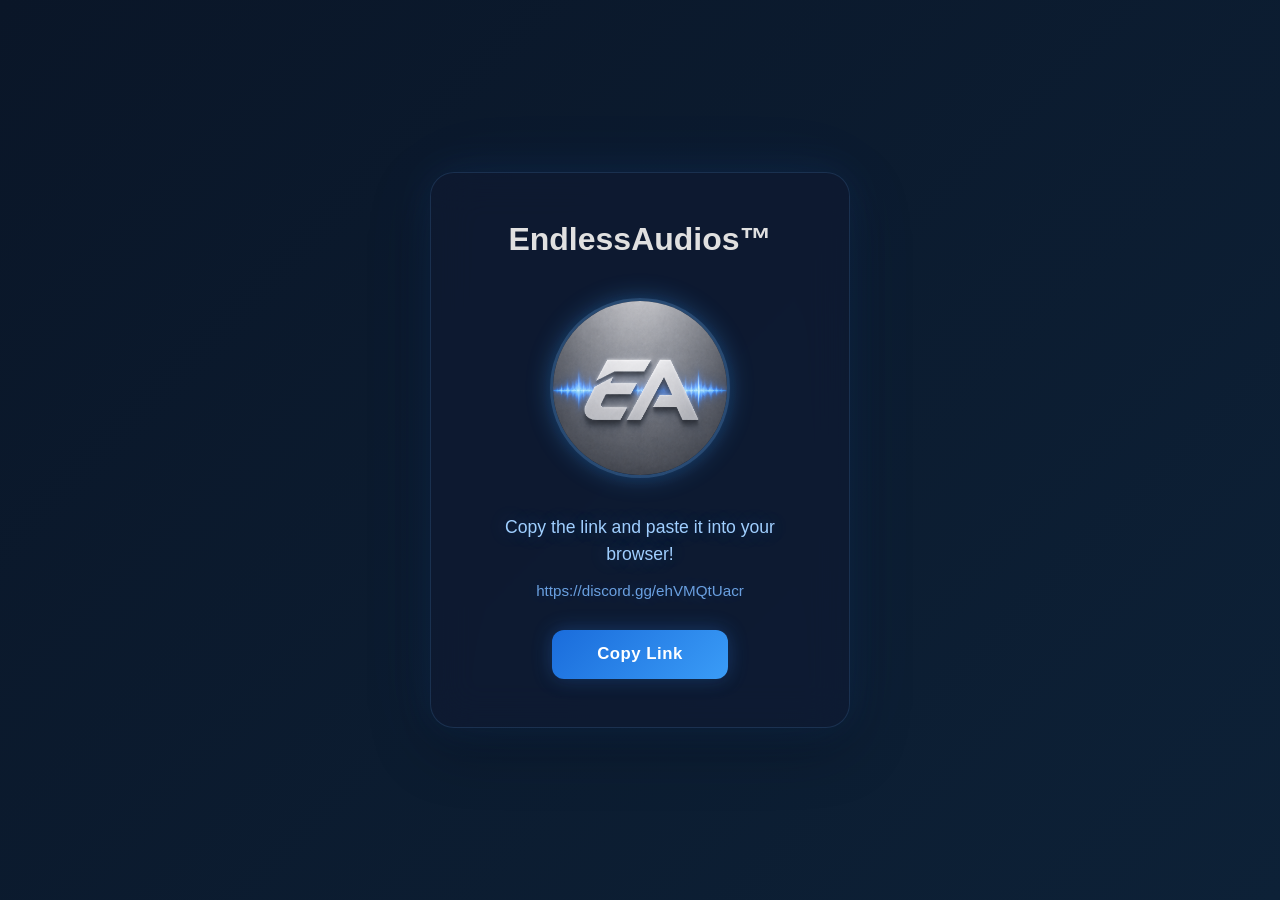
<file: index.html>
<!DOCTYPE html>
<html lang="de">
<head>
  <meta charset="UTF-8">
  <meta name="viewport" content="width=device-width, initial-scale=1.0">
  <title>Discord Invite</title>
  <link rel="stylesheet" href="style.css">
</head>
<body>
  <div class="container">
    <div class="card">
      <h1 class="title">EndlessAudios™</h1>
      <div class="image-wrapper">
        <img src="logo.png" alt="Profile" class="profile-image">
      </div>
      <p class="instruction">Copy the link and paste it into your browser!</p>
      <p class="link-display">https://discord.gg/ehVMQtUacr</p>
      <button id="copy-btn" class="copy-btn" onclick="copyLink()">Copy Link</button>
    </div>
  </div>

  <script>
    function copyLink() {
      const btn = document.getElementById('copy-btn');
      navigator.clipboard.writeText('https://discord.gg/ehVMQtUacr').then(function() {
        btn.textContent = 'Copied to Clipboard';
        btn.classList.add('copied');
        setTimeout(function() {
          btn.textContent = 'Copy Link';
          btn.classList.remove('copied');
        }, 2500);
      });
    }
  </script>
</body>
</html>
</file>
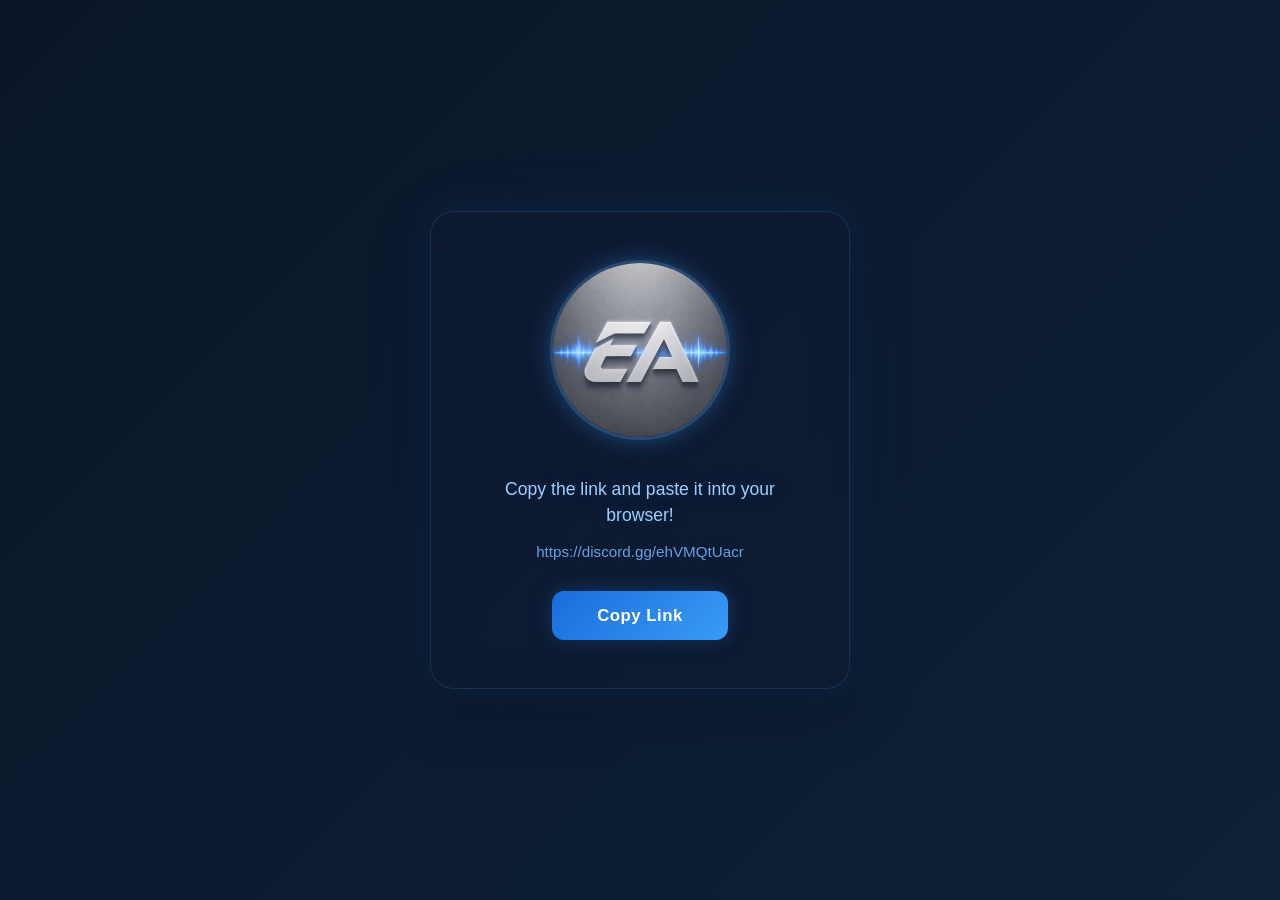
<file: index (7).html>
<!DOCTYPE html>
<html lang="de">
<head>
  <meta charset="UTF-8">
  <meta name="viewport" content="width=device-width, initial-scale=1.0">
  <title>Discord Invite</title>
  <link rel="stylesheet" href="style.css">
</head>
<body>
  <div class="container">
    <div class="card">
      <div class="image-wrapper">
        <img src="logo.png" alt="Profile" class="profile-image">
      </div>
      <p class="instruction">Copy the link and paste it into your browser!</p>
      <p class="link-display">https://discord.gg/ehVMQtUacr</p>
      <button id="copy-btn" class="copy-btn" onclick="copyLink()">Copy Link</button>
    </div>
  </div>

  <script>
    function copyLink() {
      const btn = document.getElementById('copy-btn');
      navigator.clipboard.writeText('https://discord.gg/ehVMQtUacr').then(function() {
        btn.textContent = 'Copied to Clipboard';
        btn.classList.add('copied');
        setTimeout(function() {
          btn.textContent = 'Copy Link';
          btn.classList.remove('copied');
        }, 2500);
      });
    }
  </script>
</body>
</html>
</file>
<file: style.css>
* {
  margin: 0;
  padding: 0;
  box-sizing: border-box;
}

body {
  min-height: 100vh;
  display: flex;
  justify-content: center;
  align-items: center;
  font-family: 'Segoe UI', -apple-system, BlinkMacSystemFont, Roboto, sans-serif;
  color: #e0e0e0;
  background: linear-gradient(135deg, #0a1628, #0d2137, #0a2a4a, #0d1b3e, #0a1628);
  background-size: 400% 400%;
  animation: gradientMove 12s ease infinite;
  overflow: hidden;
}

@keyframes gradientMove {
  0% {
    background-position: 0% 50%;
  }
  25% {
    background-position: 100% 25%;
  }
  50% {
    background-position: 100% 50%;
  }
  75% {
    background-position: 0% 75%;
  }
  100% {
    background-position: 0% 50%;
  }
}

.container {
  display: flex;
  justify-content: center;
  align-items: center;
  padding: 2rem;
}

.card {
  background: rgba(15, 25, 50, 0.6);
  backdrop-filter: blur(20px);
  -webkit-backdrop-filter: blur(20px);
  border: 1px solid rgba(100, 180, 255, 0.15);
  border-radius: 1.5rem;
  padding: 3rem 3.5rem;
  text-align: center;
  max-width: 420px;
  width: 100%;
  box-shadow:
    0 0 40px rgba(50, 140, 255, 0.1),
    0 0 80px rgba(50, 140, 255, 0.05),
    0 20px 60px rgba(0, 0, 0, 0.3);
  transition: box-shadow 0.4s ease, transform 0.4s ease;
}

.card:hover {
  box-shadow:
    0 0 50px rgba(80, 160, 255, 0.2),
    0 0 100px rgba(80, 160, 255, 0.1),
    0 25px 70px rgba(0, 0, 0, 0.35);
  transform: translateY(-4px);
}

/* Abstand der Überschrift nach unten vergrößert */
.title {
  margin-bottom: 2.5rem; /* Du kannst den Wert (z.B. 2rem oder 3rem) nach Belieben anpassen */
}

.image-wrapper {
  margin-bottom: 2rem;
  position: relative;
}

.image-wrapper::after {
  content: '';
  position: absolute;
  top: 50%;
  left: 50%;
  transform: translate(-50%, -50%);
  width: 200px;
  height: 200px;
  border-radius: 50%;
  background: radial-gradient(circle, rgba(60, 160, 255, 0.25) 0%, transparent 70%);
  pointer-events: none;
  animation: imageGlow 3s ease-in-out infinite alternate;
}

@keyframes imageGlow {
  0% {
    opacity: 0.6;
    transform: translate(-50%, -50%) scale(1);
  }
  100% {
    opacity: 1;
    transform: translate(-50%, -50%) scale(1.15);
  }
}

.profile-image {
  width: 180px;
  height: 180px;
  border-radius: 50%;
  object-fit: cover;
  border: 3px solid rgba(100, 180, 255, 0.3);
  box-shadow: 0 0 25px rgba(60, 160, 255, 0.3);
  transition: transform 0.4s ease, box-shadow 0.4s ease, border-color 0.4s ease;
  position: relative;
  z-index: 1;
}

.profile-image:hover {
  transform: scale(1.05);
  box-shadow: 0 0 40px rgba(80, 180, 255, 0.5);
  border-color: rgba(100, 200, 255, 0.6);
}

.instruction {
  font-size: 1.1rem;
  font-weight: 500;
  color: #a0cfff;
  margin-bottom: 0.8rem;
  line-height: 1.5;
  text-shadow: 0 0 20px rgba(100, 180, 255, 0.3);
}

.link-display {
  font-size: 0.95rem;
  color: #7ab8ff;
  margin-bottom: 1.8rem;
  word-break: break-all;
  line-height: 1.4;
  text-shadow: 0 0 15px rgba(80, 160, 255, 0.25);
  opacity: 0.85;
  user-select: all;
}

.copy-btn {
  display: inline-block;
  font-size: 1.05rem;
  padding: 0.9rem 2.8rem;
  background: linear-gradient(135deg, #1a6cdb, #3a9cf7);
  color: #ffffff;
  border: none;
  border-radius: 0.75rem;
  font-weight: 600;
  cursor: pointer;
  letter-spacing: 0.03em;
  position: relative;
  overflow: hidden;
  box-shadow:
    0 0 20px rgba(50, 140, 255, 0.3),
    0 4px 15px rgba(0, 0, 0, 0.2);
  transition: all 0.3s ease;
}

.copy-btn::before {
  content: '';
  position: absolute;
  top: 0;
  left: -100%;
  width: 100%;
  height: 100%;
  background: linear-gradient(90deg, transparent, rgba(255, 255, 255, 0.15), transparent);
  transition: left 0.5s ease;
}

.copy-btn:hover {
  background: linear-gradient(135deg, #2278e8, #4da8ff);
  transform: translateY(-2px) scale(1.03);
  box-shadow:
    0 0 35px rgba(60, 170, 255, 0.5),
    0 6px 25px rgba(0, 0, 0, 0.25);
}

.copy-btn:hover::before {
  left: 100%;
}

.copy-btn:active {
  transform: translateY(0) scale(0.98);
  box-shadow:
    0 0 15px rgba(50, 140, 255, 0.3),
    0 2px 10px rgba(0, 0, 0, 0.2);
}

.copy-btn.copied {
  background: linear-gradient(135deg, #0fa36b, #2dd69a);
  box-shadow:
    0 0 30px rgba(45, 214, 154, 0.4),
    0 4px 15px rgba(0, 0, 0, 0.2);
}
</file>
